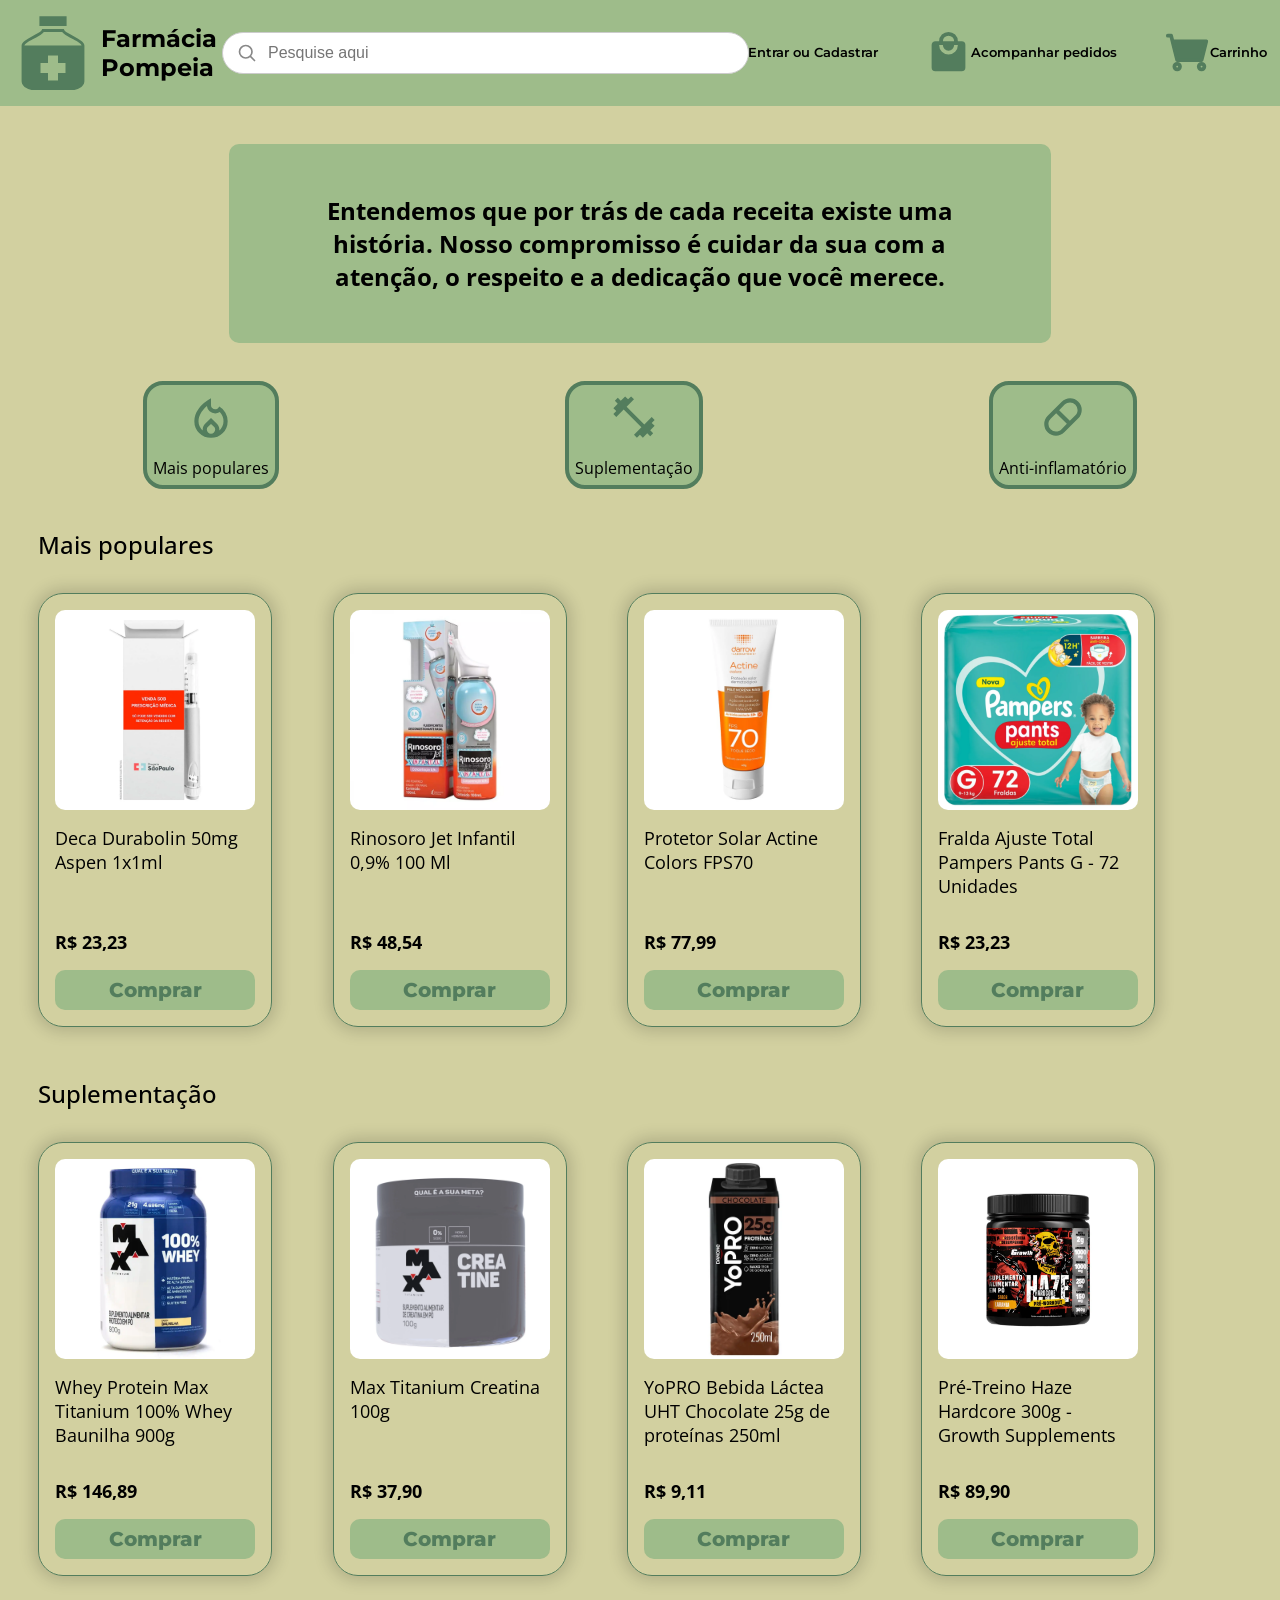
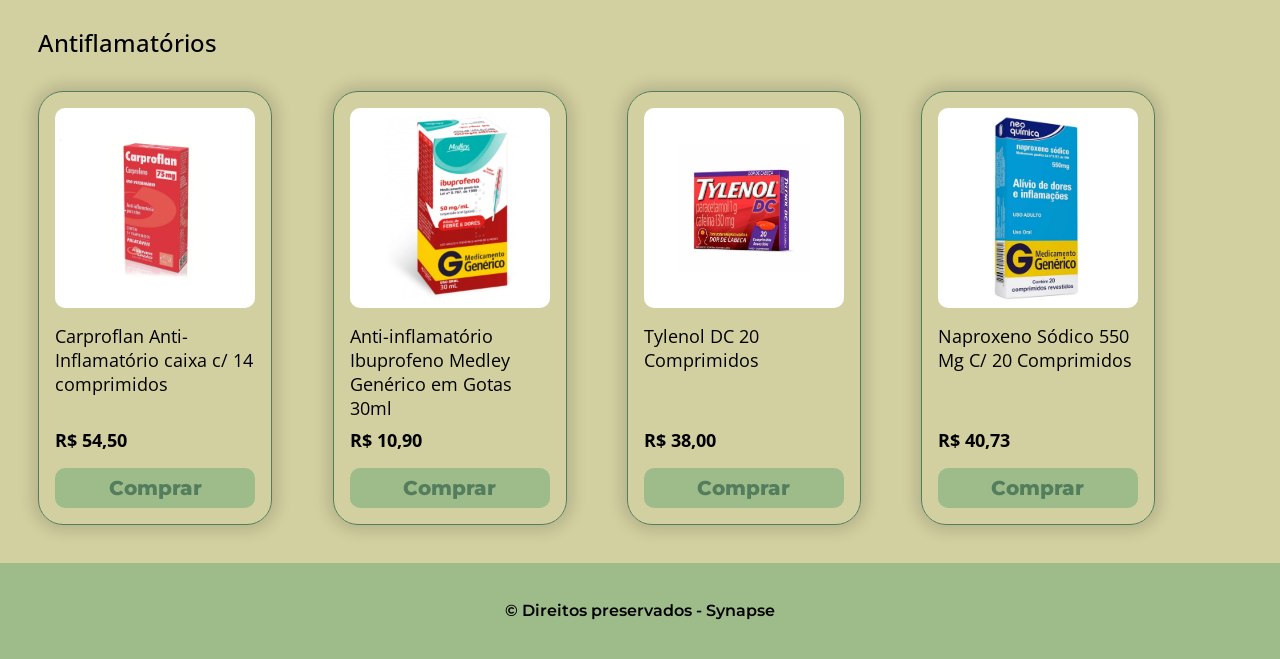
<file: index.html>
<!DOCTYPE html>
<html lang="pt-br">
    <head>
        <meta charset="UTF-8">
        <meta name="viewport" content="width=device-width, initial-scale=1.0">
        <link rel="stylesheet" href="style.css">
        <title>Farmácia de Pompeia</title>
        <link rel="shortcut icon" href="assets/icons/farmacia_icon.svg" type="image/x-icon">
    </head>
    <body>
        <header>
            <nav>

                <!-- Logo da farmácia com ancora -->
                <div>
                    <a class="titulo__img" href="#">
                        <img class="titulo__img__logo" src="./assets/icons/farmacia_icon.svg" alt="~Logo~">
                        <h1>Farmácia Pompeia</h1>
                    </a>
                </div>

                <form>
                    <div class="container-pesquisa">
    
                        <svg xmlns="http://www.w3.org/2000/svg" fill="none" viewBox="0 0 24 24" stroke-width="2" stroke="currentColor" class="icone-lupa">
                        <path stroke-linecap="round" stroke-linejoin="round" d="m21 21-5.197-5.197m0 0A7.5 7.5 0 1 0 5.196 5.196a7.5 7.5 0 0 0 10.607 10.607Z" />
                        </svg>

                        <input class="input-pesquisa" type="text" placeholder="Pesquise aqui">

                    </div>
                </form>

                <ul class="nav__menu">

                    <li><a class="menu__links" href="">
                        <img class="menu__links__logo" src="./assets/icons/perfil_icon.svg" alt="perfil">
                        <p>Entrar ou Cadastrar</p>
                    </a></li>

                    <li><a class="menu__links" href="">
                        <img class="menu__links__logo" src="./assets/icons/sacola_shop_icon.svg" alt="box">
                        <p>Acompanhar pedidos</p>
                    </a></li>
                    
                    <li><a class="menu__links" href="">
                        <img class="menu__links__logo" src="./assets/icons/carrinho_icon.svg" alt="carrinho">
                        <p>Carrinho</p>
                    </a></li>
                
                </ul>

            </nav>
        </header>
        <main>
            <!-- banner com frase ou promoção -->
            <section class="banner">
                <div class="banner__div">
                    <h2>Entendemos que por trás de cada receita existe uma história. Nosso compromisso é cuidar da sua com a atenção, o respeito e a dedicação que você merece.</h2>
                </div>
            </section>
            
            <!-- Filtro dos produtos -->
            <section>
                <!-- Lista do tipo de produtos -->
                <ul class="filtro">
                    <li class="filtro__item">
                        <div>
                            <img style="width: 50px;" src="./assets/icons/fire.svg" alt="">
                        </div>
                        <p>Mais populares</p>
                    </li>
                    <li class="filtro__item">
                        <div>
                            <img style="width: 50px;" src="./assets/icons/fitness_center.svg" alt="">
                        </div>
                        <p>Suplementação</p>
                    </li>
                    <li class="filtro__item">
                        <div>
                            <img style="width: 50px;" src="./assets/icons/pilula.svg" alt="">
                        </div>
                        <p>Anti-inflamatório</p>
                    </li>
                </ul>
            </section>

            <!-- produtos -->
            <section class="campo-produto"> <!-- campo do produto -->
            
                <div class="campo-produto__sessao"> <!--Mais populares-->
                    <h3 class="campo-produto__titulo">Mais populares</h3>
                    
                    <div class="campo-produto__cards"> <!-- cards -->
                    
                        <div class="campo-produto__cards__card"> <!-- card -->
                            <img class="campo-produto__cards__card__img" src="./assets/produtos/deca.webp" alt="">
                            <div class="campo-produto__cards__card__descricao">
                                <p>Deca Durabolin 50mg Aspen 1x1ml</p>
                                <p class="campo-produto__cards__card__descricao__preco">R$ 23,23</p>
                            </div>
                            <button class="campo-produto__cards__card__button">
                                Comprar
                            </button>
                        </div>
                    
                        <div class="campo-produto__cards__card"> <!-- card -->
                            <img class="campo-produto__cards__card__img" src="./assets/produtos/rinosoro.webp" alt="">
                            <div class="campo-produto__cards__card__descricao">
                                <p>Rinosoro Jet Infantil 0,9% 100 Ml</p>
                                <p class="campo-produto__cards__card__descricao__preco">R$ 48,54</p>
                            </div>
                            <button class="campo-produto__cards__card__button">
                                Comprar
                            </button>
                        </div>
                    
                        <div class="campo-produto__cards__card"> <!-- card -->
                            <img class="campo-produto__cards__card__img" src="./assets/produtos/Protetor Solar Facial.webp" alt="">
                            <div class="campo-produto__cards__card__descricao">
                                <p>Protetor Solar Actine Colors FPS70</p>
                                <p class="campo-produto__cards__card__descricao__preco">R$ 77,99</p>
                            </div>
                            <button class="campo-produto__cards__card__button">
                                Comprar
                            </button>
                        </div>
                    
                        <div class="campo-produto__cards__card"> <!-- card -->
                            <img class="campo-produto__cards__card__img" src="./assets/produtos/fralda.webp" alt="">
                            <div class="campo-produto__cards__card__descricao">
                                <p>Fralda Ajuste Total Pampers Pants G - 72 Unidades</p>
                                <p class="campo-produto__cards__card__descricao__preco">R$ 23,23</p>
                            </div>
                            <button class="campo-produto__cards__card__button">
                                Comprar
                            </button>
                        </div>
                    
                    </div>
                </div>

                <div class="campo-produto__sessao"> <!--Suplementação-->
                    <h3 class="campo-produto__titulo">Suplementação</h3>
                    
                    <div class="campo-produto__cards"> <!-- cards -->
                    
                        <div class="campo-produto__cards__card"> <!-- card -->
                            <img class="campo-produto__cards__card__img" src="./assets/produtos/whey max.webp" alt="">
                            <div class="campo-produto__cards__card__descricao">
                                <p>Whey Protein Max Titanium 100% Whey Baunilha 900g</p>
                                <p class="campo-produto__cards__card__descricao__preco">R$ 146,89</p>
                            </div>
                            <button class="campo-produto__cards__card__button">
                                Comprar
                            </button>
                        </div>
                    
                        <div class="campo-produto__cards__card"> <!-- card -->
                            <img class="campo-produto__cards__card__img" src="./assets/produtos/creatine max.webp" alt="">
                            <div class="campo-produto__cards__card__descricao">
                                <p>Max Titanium Creatina 100g</p>
                                <p class="campo-produto__cards__card__descricao__preco">R$ 37,90</p>
                            </div>
                            <button class="campo-produto__cards__card__button">
                                Comprar
                            </button>
                        </div>
                    
                        <div class="campo-produto__cards__card"> <!-- card -->
                            <img class="campo-produto__cards__card__img" src="./assets/produtos/yopro.webp" alt="">
                            <div class="campo-produto__cards__card__descricao">
                                <p>YoPRO Bebida Láctea UHT Chocolate 25g de proteínas 250ml</p>
                                <p class="campo-produto__cards__card__descricao__preco">R$ 9,11</p>
                            </div>
                            <button class="campo-produto__cards__card__button">
                                Comprar
                            </button>
                        </div>
                    
                        <div class="campo-produto__cards__card"> <!-- card -->
                            <img class="campo-produto__cards__card__img" src="./assets/produtos/pre-treino.webp" alt=""> <!-- Quando a imagem vem maior quebra, como resolver? -->
                            <div class="campo-produto__cards__card__descricao">
                                <p>Pré-Treino Haze Hardcore 300g - Growth Supplements</p>
                                <p class="campo-produto__cards__card__descricao__preco">R$ 89,90</p>
                            </div>
                            <button class="campo-produto__cards__card__button">
                                Comprar
                            </button>
                        </div>
                    
                    </div>
                </div>
                
                <div class="campo-produto__sessao"> <!--Antiflamatórios-->
                    <h3 class="campo-produto__titulo">Antiflamatórios</h3>
                    
                    <div class="campo-produto__cards"> <!-- cards -->
                    
                        <div class="campo-produto__cards__card"> <!-- card -->
                            <img class="campo-produto__cards__card__img" src="./assets/produtos/carproflan.webp" alt="">
                            <div class="campo-produto__cards__card__descricao">
                                <p>Carproflan Anti-Inflamatório caixa c/ 14 comprimidos</p>
                                <p class="campo-produto__cards__card__descricao__preco">R$ 54,50</p>
                            </div>
                            <button class="campo-produto__cards__card__button">
                                Comprar
                            </button>
                        </div>
                    
                        <div class="campo-produto__cards__card"> <!-- card -->
                            <img class="campo-produto__cards__card__img" src="./assets/produtos/ibuprofeno.webp" alt="">
                            <div class="campo-produto__cards__card__descricao">
                                <p>Anti-inflamatório Ibuprofeno Medley Genérico em Gotas 30ml</p>
                                <p class="campo-produto__cards__card__descricao__preco">R$ 10,90</p>
                            </div>
                            <button class="campo-produto__cards__card__button">
                                Comprar
                            </button>
                        </div>
                    
                        <div class="campo-produto__cards__card"> <!-- card -->
                            <img class="campo-produto__cards__card__img" src="./assets/produtos/tylenol.webp" alt="">
                            <div class="campo-produto__cards__card__descricao">
                                <p>Tylenol DC 20 Comprimidos</p>
                                <p class="campo-produto__cards__card__descricao__preco">R$ 38,00</p>
                            </div>
                            <button class="campo-produto__cards__card__button">
                                Comprar
                            </button>
                        </div>
                    
                        <div class="campo-produto__cards__card"> <!-- card -->
                            <img class="campo-produto__cards__card__img" src="./assets/produtos/naproxeno.webp" alt=""> <!-- Quando a imagem vem maior quebra, como resolver? -->
                            <div class="campo-produto__cards__card__descricao">
                                <p>Naproxeno Sódico 550 Mg C/ 20 Comprimidos</p>
                                <p class="campo-produto__cards__card__descricao__preco">R$ 40,73</p>
                            </div>
                            <button class="campo-produto__cards__card__button">
                                Comprar
                            </button>
                        </div>
                    
                    </div>
                </div>

            </section>
        
        </main>
        <footer>
            <p>&copy; Direitos preservados - Synapse</p>
        </footer>
    </body>
</html>
</file>
<file: style.css>
@import url('https://fonts.googleapis.com/css2?family=Montserrat:ital,wght@0,100..900;1,100..900&family=Open+Sans:ital,wght@0,300..800;1,300..800&display=swap');

:root {
    --verde-primario: #537D5D;
    --verde-secundario: #73946B;
    --verde-terciario: #9EBC8A;
    --cinza-primario: #D2D0A0;

    --fonte-principal: "Montserrat", sans-serif;
    --fonte-secundaria: "Open Sans", sans-serif;
}

* {
    padding: 0;
    margin: 0;
}

body {
    background-color: var(--cinza-primario);
}

nav {
    display: flex;
    align-items: center;
    justify-content: space-between;
    background-color: var(--verde-terciario);
    padding: 1%;
}

.titulo__img {
    display: flex;
    align-items: center;
    gap: 0.5rem;
    text-decoration: none;
    width: 13rem;
}

.titulo__img__logo{
    width: 5rem;
}

h1 {
    font-family: var(--fonte-principal);
    color: black;
}


/* 1. Estiliza o container que segura o ícone e o input */
.container-pesquisa {
    position: relative; /* posicionar o ícone dentro dele */
    width: 30rem;
}

.icone-lupa {
    /* Posiciona o ícone absolutamente dentro do container */
    position: absolute; 
    
    /* Centraliza o ícone verticalmente de forma perfeita */
    top: 50%;
    transform: translateY(-50%);

    /* Define a posição a partir da esquerda */
    left: 15px; 
    
    /* Tamanho e cor do ícone */
    width: 20px;
    height: 20px;
    stroke: #888; /* Cor da borda do ícone */
}

/* 3. Ajusta o input original para dar espaço ao ícone */
.input-pesquisa {
    width: 100%; /*Faz o input ocupar todo o espaço do container */
    height: 2.5rem;
    border: 1px solid #ccc;
    border-radius: 50px;
    padding-left: 45px; /* (largura do ícone + espaçamento esquerdo) */
    font-size: 1rem;
}

/* (Opcional) Melhora o estilo visual quando o campo está focado */
.input-pesquisa:focus {
    outline: none;
    border-color: var(--verde-primario);
    box-shadow: 0 0 5px rgba(83, 125, 93, 0.5);
}

ul {
    list-style-type: none;
}

.nav__menu {
    display: flex;
    gap: 3rem;
}

.menu__links {
    text-decoration: none;
    display: flex;
    align-items: center;
    color: black;
    font-family: var(--fonte-principal);
    font-size: 0.8rem;
    font-weight: 600;
}

.menu__links__logo {
    width: 5vh;
}


.banner {
    display: flex;
    justify-content: center;
    padding: 3%;
}

.banner__div {
    background-color: var(--verde-terciario);
    padding: 50px;
    border-radius: 10px;
    width: 60%;
    text-align: center;
    font-family: var(--fonte-secundaria);
}

.filtro {
    display: flex;
    justify-content: space-around;
    list-style-type: none;
}

.filtro__item{
    background-color: var(--verde-terciario);
    display: flex;
    gap: 10px;
    padding: 0.5%;
    flex-direction: column;
    border: solid;
    border-color: var(--verde-primario);
    border-width: 4px;
    border-radius: 20px;
    align-items: center;
    font-family: var(--fonte-secundaria);
}

.campo-produto {
    display: flex;
    flex-direction: column;
    justify-content: space-between;
    margin: 3%;
    gap: 50px;
}

.campo-produto__titulo{
    font-family: var(--fonte-secundaria);
    font-size: 1.5rem;
    font-weight: 500;
}

.campo-produto__cards {
    display: flex;
    gap: 5%;
    flex-wrap: wrap;
}

.campo-produto__cards__card {
    border: solid;
    border-width: 0.5px;
    border-color: var(--verde-primario);
    box-shadow: 0 0 15px 5px rgba(0, 0, 0, 0.15);
    border-radius: 25px;
    padding: 1rem;
    margin-top: 2rem;
    display: flex;
    flex-direction: column;
    gap: 1rem;
    width: 200px;  /* Largura fixa do card */
    height: 400px; /* Altura fixa do card */
}

.campo-produto__cards__card__img {
    border-radius: 10px; 
    object-fit: cover;
}

.campo-produto__cards__card__descricao{
    flex-grow: 1;
    display: flex;
    flex-direction: column;
    justify-content: space-between;
    gap: 8px;
    font-family: var(--fonte-secundaria);
    font-size: 18px;
}


.campo-produto__cards__card__descricao__preco {
    font-weight: 700;
}

.campo-produto__cards__card__button{
    padding: 4%;
    width: 100%;
    border-radius: 10px;
    border-width: 0;

    font-family: var(--fonte-principal);
    font-weight: 800;
    font-size: 20px;
    color: var(--verde-primario);
    background-color: var(--verde-terciario);
    transition: background-color 0.3s ease; 
}

.campo-produto__cards__card__button:hover{
    background-color: var(--verde-primario);
    color: var(--verde-terciario);
}

.campo-produto__cards__card__button:active{
    transition: 0s ease;
    background-color: #283f2d;
}

footer{
    background-color: var(--verde-terciario);
    text-align: center;
    padding: 3%;
    font-family: var(--fonte-principal);
    font-weight: 600;
}
</file>
